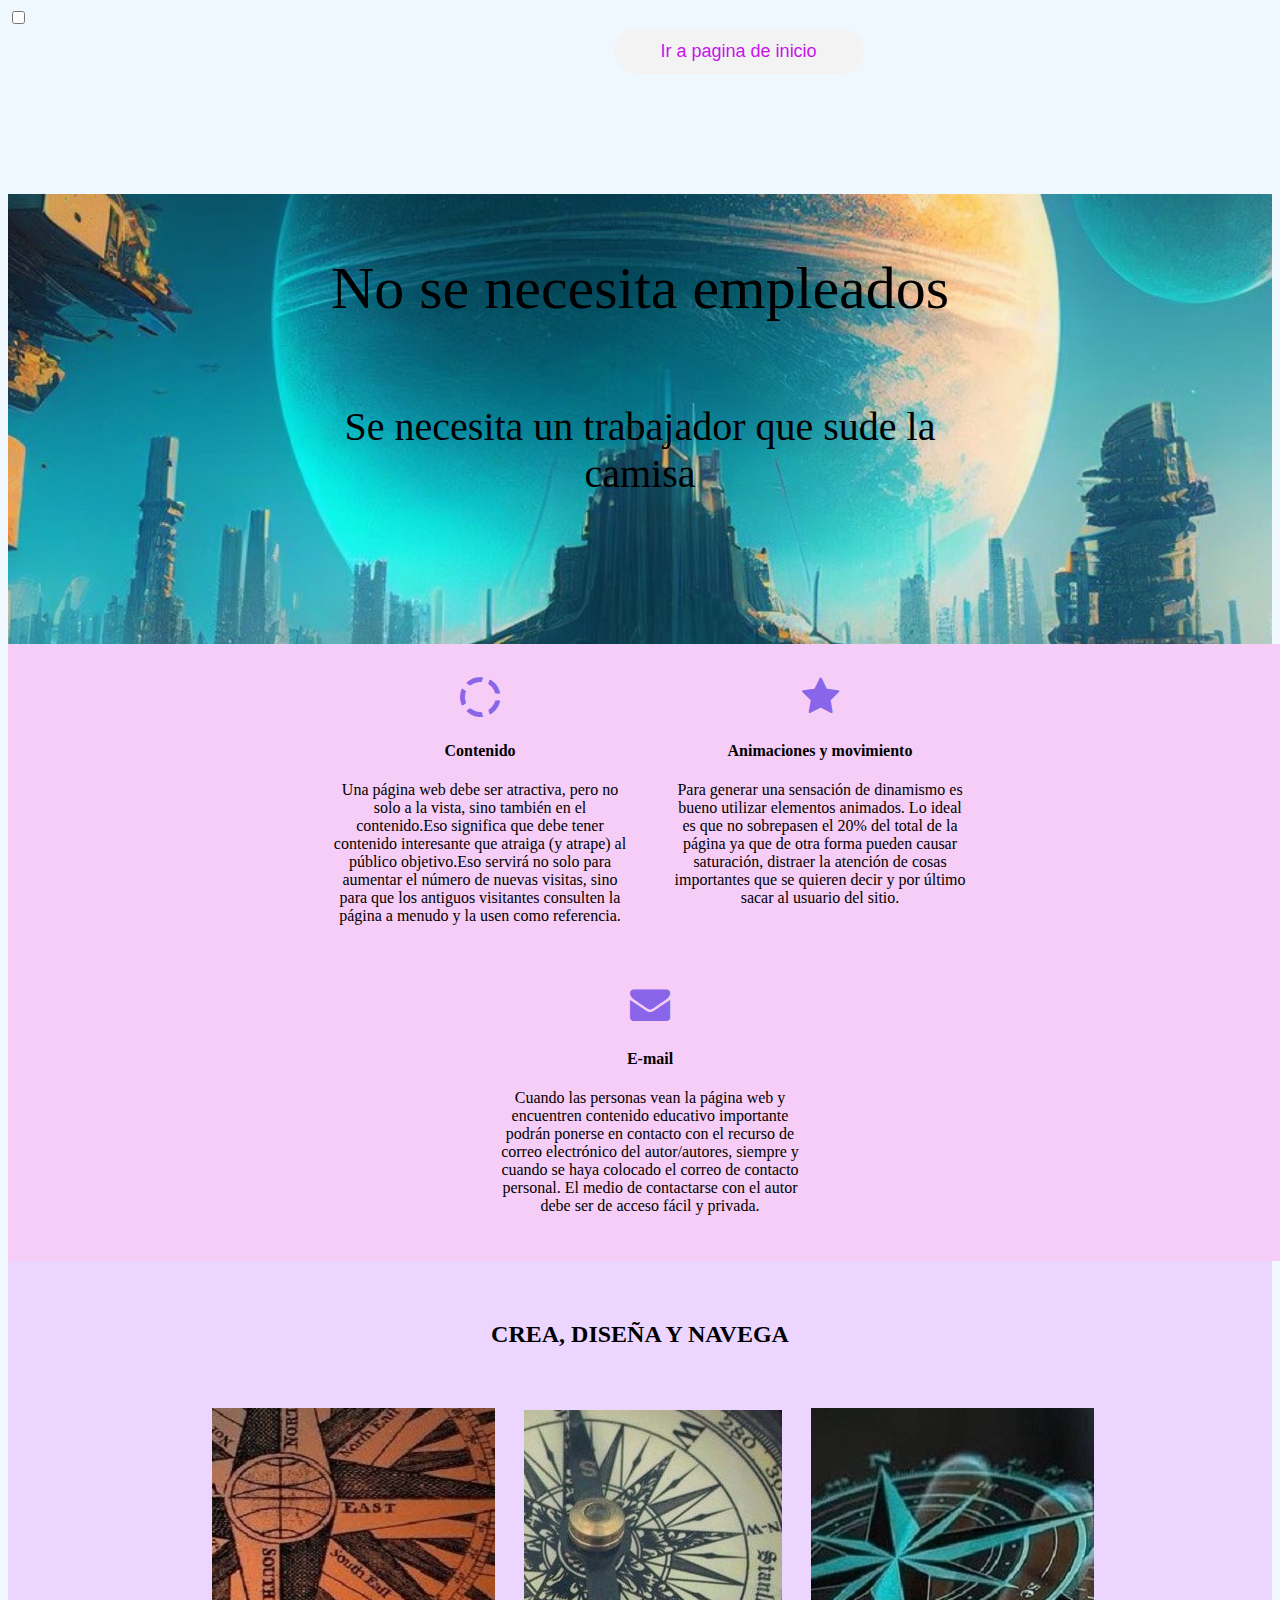
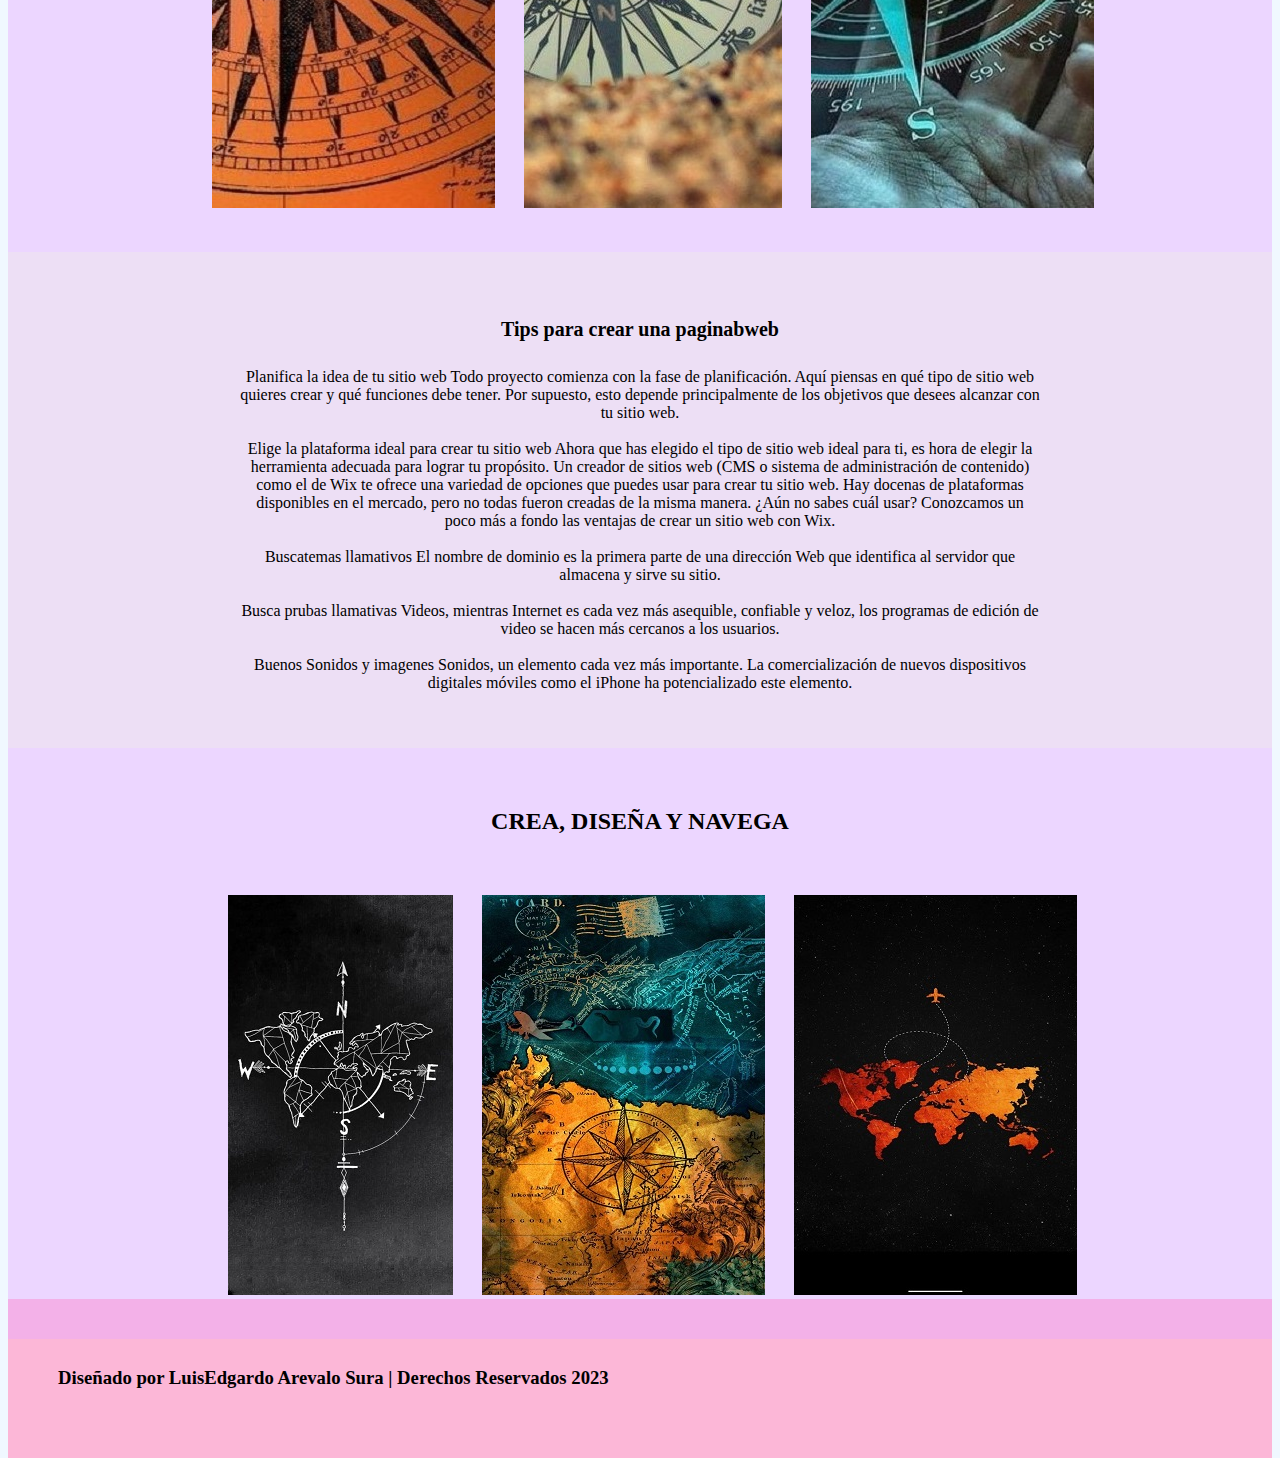
<file: index2.html>
<!DOCTYPE html>
<html lang="en">
<head>
<meta charset="UTF-8">
<title>Diseño Webs</title>
<link rel="stylesheet" href="iconos/css/fontello.css">
<link rel="stylesheet" href="estilo/css.css">
<meta name="viewport" content="width=device-width, user-scalable=no, initial-scale=1.0, maximum-scale=1.0, minimum-scale=1.0">
</head>
<body>
<header>
<input type="checkbox" id="check">
<label for="check" class="icon-menu"></label>
<nav class="menu">
    <body style="background-color: aliceblue;">
        <nav class="menu">
           <a class="item" href="index.html" >Ir a pagina de inicio</a>
           <div class="back-menu"></div>
       </nav>
</nav>
</header>
<main>
<div class="content-one">
<div class="content-portada">
<div class="content-item1">
<h4>No se necesita empleados<h4>
<h2>Se necesita un trabajador que sude la camisa</h2>
</div>
</div>
</div>
<div class="content-two">
<div class="content-details">
<div class="content-item2">
<label class="icon-spin2"></label>
<h4>Contenido</h4>
<p>Una página web debe ser atractiva, pero no 
solo a la vista, sino también en el contenido.Eso significa que 
debe tener contenido interesante que atraiga (y atrape) al público 
objetivo.Eso servirá no solo para aumentar el número de nuevas 
visitas, sino para que los antiguos visitantes consulten la página 
a menudo y la usen como referencia.</p>
</div>
<div class="content-item2">
<label class="icon-star"></label>
<h4>Animaciones y movimiento</h4>
<p>Para generar una sensación de dinamismo es 
bueno utilizar elementos animados.
Lo ideal es que no sobrepasen el 20% del total 
de la página ya que de otra forma pueden causar saturación, 
distraer la atención de cosas importantes que se quieren decir y 
por último sacar al usuario del sitio.</p>
</div>
<div class="content-item2">
<label class="icon-mail-alt"></label>
<h4>E-mail</h4>
<p>Cuando las personas vean la página web y 
encuentren contenido educativo importante podrán ponerse en 
contacto con el recurso de correo electrónico del autor/autores, 
siempre y cuando se haya colocado el correo de contacto personal. 
El medio de contactarse con el autor debe ser de acceso fácil y 
privada. </p>
</div>
</div>
</div>
<div class="content-three">
<div class="content-module">
<h2>CREA, DISEÑA Y NAVEGA</h2>
<img src="imagenes/burhjuls.jpg">
<img src="imagenes/poloi.jpg">
<img src="imagenes/bruju.jpg">
</div>
</div>
<div class="content-for">
<div class="content-item3">
<h4>Tips  para crear una paginabweb</h4>
<p>Planifica la idea de tu sitio web

 Todo proyecto comienza con la fase de planificación. Aquí piensas en qué tipo de sitio web quieres crear y qué funciones debe tener. Por supuesto, esto depende principalmente de los objetivos que desees alcanzar con tu sitio web.    
<br>
<br>
Elige la plataforma ideal para crear tu sitio web

Ahora que has elegido el tipo de sitio web ideal para ti, es hora de elegir la herramienta adecuada para lograr tu propósito. Un creador de sitios web (CMS o sistema de administración de contenido) como el de Wix te ofrece una variedad de opciones que puedes usar para crear tu sitio web. Hay docenas de plataformas disponibles en el mercado, pero no todas fueron creadas de la misma manera. ¿Aún no sabes cuál usar? Conozcamos un poco más a fondo las ventajas de crear un sitio web con Wix.
<br>
<br>
Buscatemas llamativos

El nombre de dominio es la primera parte de una 
dirección Web que identifica al servidor que almacena y sirve su 
sitio.
<br>
<br>
Busca prubas llamativas

Videos, mientras Internet es cada vez más 
asequible, confiable y veloz, los programas de edición de video se 
hacen más cercanos a los usuarios.
<br>
<br>
Buenos Sonidos  y imagenes

Sonidos, un elemento cada vez más importante. La 
comercialización de nuevos dispositivos digitales móviles como el 
iPhone ha potencializado este elemento.
</p>
</div>
</div>
<div class="content-three">
<div class="content-module">
<h2>CREA, DISEÑA Y NAVEGA</h2>
<img src="imagenes/gg.jpg">
<img src="imagenes/ttt.jpg">
<img src="imagenes/oop.jpg">
</div>
</div>
</main>
<footer>
<h3>Diseñado por LuisEdgardo Arevalo Sura | Derechos Reservados 2023</h3>
</footer>
</body>
</html>
</file>
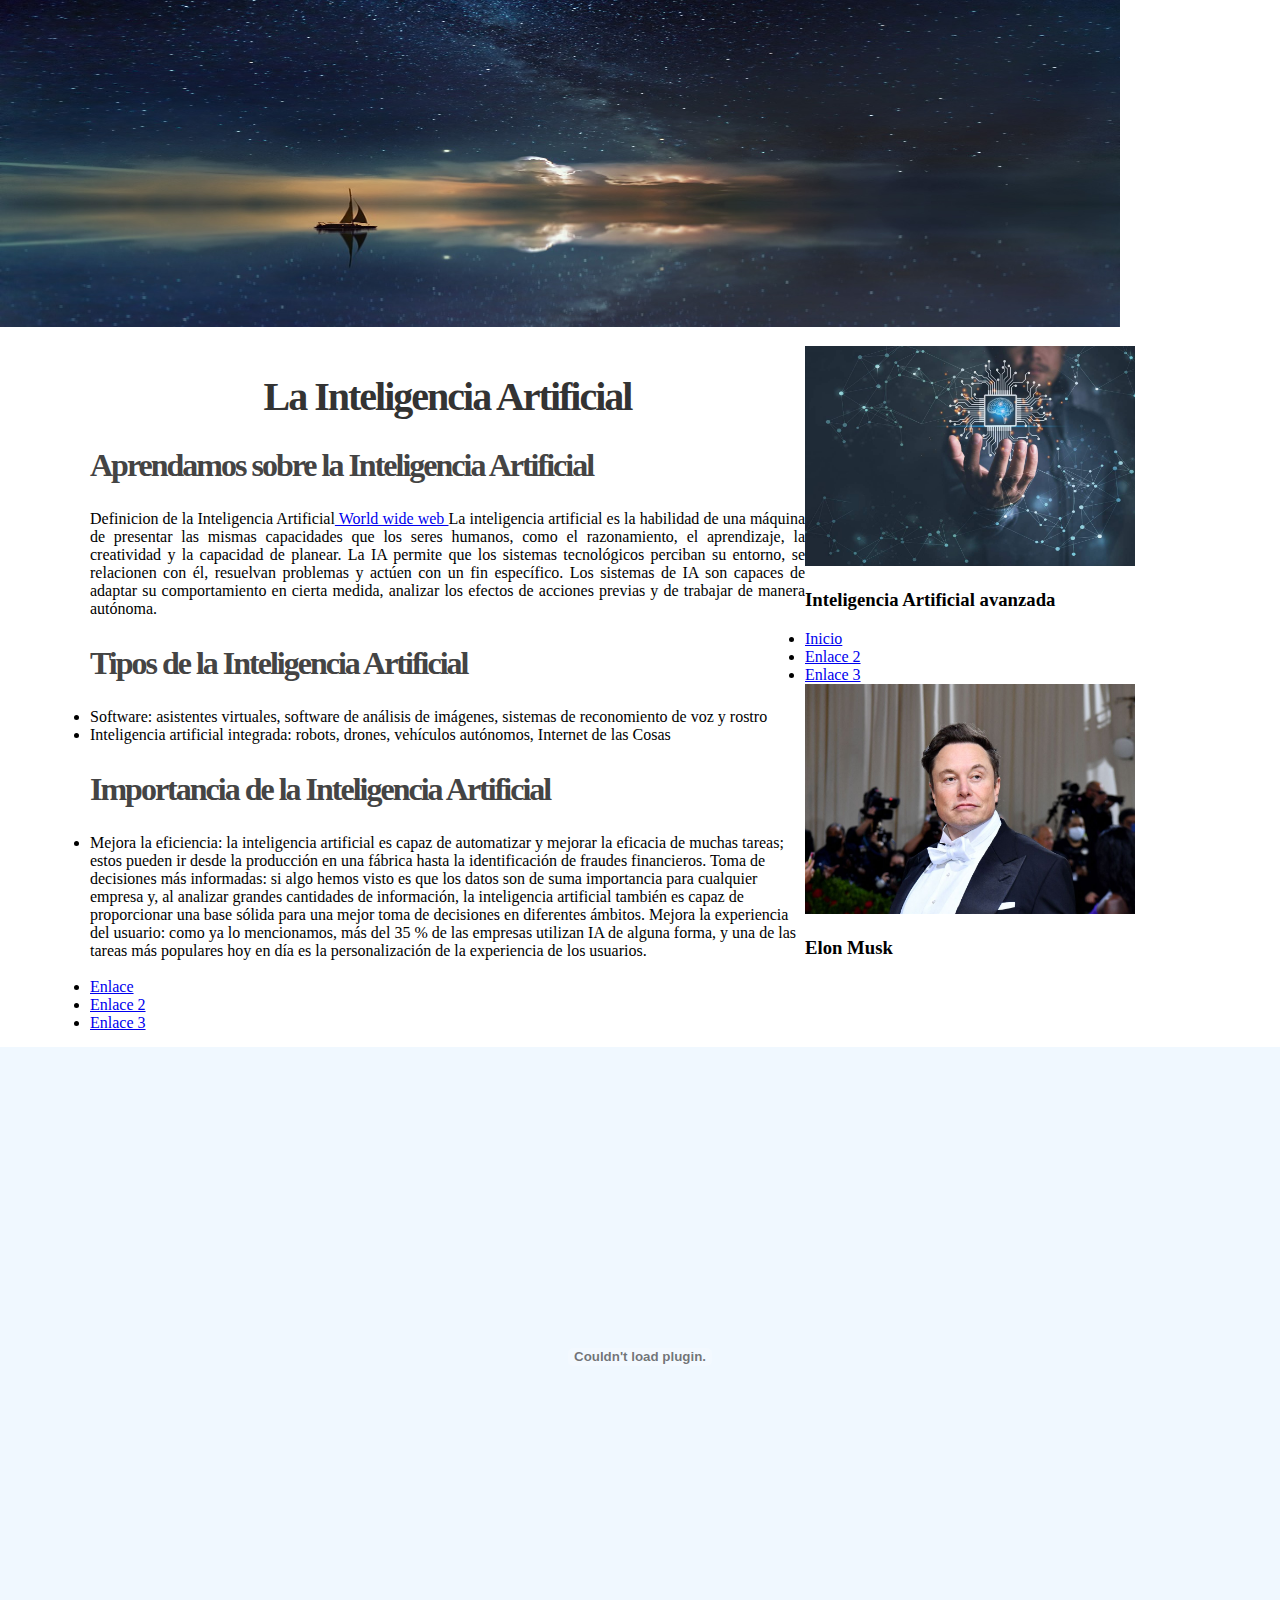
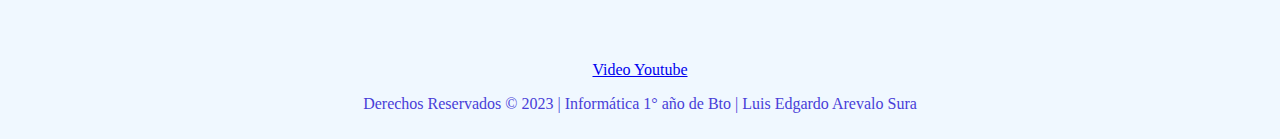
<file: index4.html>
<!DOCTYPE html>
<html lang="en">
<head>
    <meta charset="UTF-8">
    <meta http-equiv="X-UA-Compatible" content="IE=edge">
    <meta name="viewport" content="width=device-width, initial-scale=1.0">
    <title>Página web con HTML y CSS</title>
    <link rel="stylesheet" type="text/css" href="estilo/estilo.css">
</head>
<body>
    <header class="cabecera">
        <img src="imagenes/fondo.jpg">
    </header>
    <div class="cuerpo">
        <div class="contenido">
            <h1>La Inteligencia Artificial</h1>
            <h2> Aprendamos sobre la Inteligencia Artificial </h2>
            <p class="text-justify">Definicion de la Inteligencia Artificial<a target="_blank"
            href="https://es.wikipedia.org/wiki/Inteligencia_artificial"> World wide web </a>La inteligencia artificial es la habilidad de una máquina de presentar las mismas capacidades que los seres humanos, como el razonamiento, el aprendizaje, la creatividad y la capacidad de planear. La IA permite que los sistemas tecnológicos perciban su entorno, se relacionen con él, resuelvan problemas y actúen con un fin específico.
            Los sistemas de IA son capaces de adaptar su comportamiento en cierta medida, analizar los efectos de acciones previas y de trabajar de manera autónoma.</p>
            <h2>Tipos de la Inteligencia Artificial</h2>
            <p class="text-justify"><li>Software: asistentes virtuales, software de análisis de imágenes, sistemas de reconomiento de voz y rostro</li>
                <li>Inteligencia artificial integrada: robots, drones, vehículos autónomos, Internet de las Cosas</li>
            <h2>Importancia de la Inteligencia Artificial</h2>
            <p class="text-justify">
                <li>Mejora la eficiencia: la inteligencia artificial es capaz de automatizar y mejorar la eficacia de muchas tareas; estos pueden ir desde la producción en una fábrica hasta la identificación de fraudes financieros.
                    Toma de decisiones más informadas: si algo hemos visto es que los datos son de suma importancia para cualquier empresa y, al analizar grandes cantidades de información, la inteligencia artificial también es capaz de proporcionar una base sólida para una mejor toma de decisiones en diferentes ámbitos.
                    Mejora la experiencia del usuario: como ya lo mencionamos, más del 35 % de las empresas utilizan IA de alguna forma, y una de las tareas más populares hoy en día es la personalización de la experiencia de los usuarios.</li>
                </div>
                <div class="barra lateral">
                    <a target="_blank" href="https://www.europarl.europa.eu/news/es/headlines/society/20200827STO85804/que-es-la-inteligencia-artificial-y-como-se-usa">
                        <img width="30%" src="imagenes/INTE.jpg"></a>
                    </div>
                        <h3>Inteligencia Artificial avanzada</h3>
                        <li><a href="index.html">Inicio</a></li>
                        <li><a href="https://www.europarl.europa.eu/resources/library/images/20201019PHT89615/20201019PHT89615_original.jpg">Enlace 2</a></li>
                        <li><a href="https://www.ibm.com/mx-es/topics/artificial-intelligence">Enlace 3</a></li>

                        <div class="barra lateral">
                            <a target="_blank" href="https://es.wikipedia.org/wiki/Elon_Musk">
                                <img width="30%" src="imagenes/elon.jpg"></a>
                            </div>
                                <h3>Elon Musk</h3>
                                <li><a href="index.html">Enlace</a></li>
                                <li><a href="https://www.forbes.com/profile/elon-musk/?sh=66300f627999">Enlace 2</a></li>
                                <li><a href="https://www.elconfidencial.com/tecnologia/2023-04-20/starship-elon-musk-cohete-marte-explota_3614858/">Enlace 3</a></li>
                </ul>
            </div>
        </div>
    </div>
    <div class="pie">
        <embed src="pdf/Pdf.pdf" type="application/pdf" width="100%"
height="600px" />
<li><a href="https://youtu.be/vhD_3T3nNMg">Video Youtube</a></li>
        <p>Derechos Reservados © 2023 | Informática 1° año de Bto | Luis Edgardo Arevalo Sura</p>
    </div>      
</body>
</html>
</file>
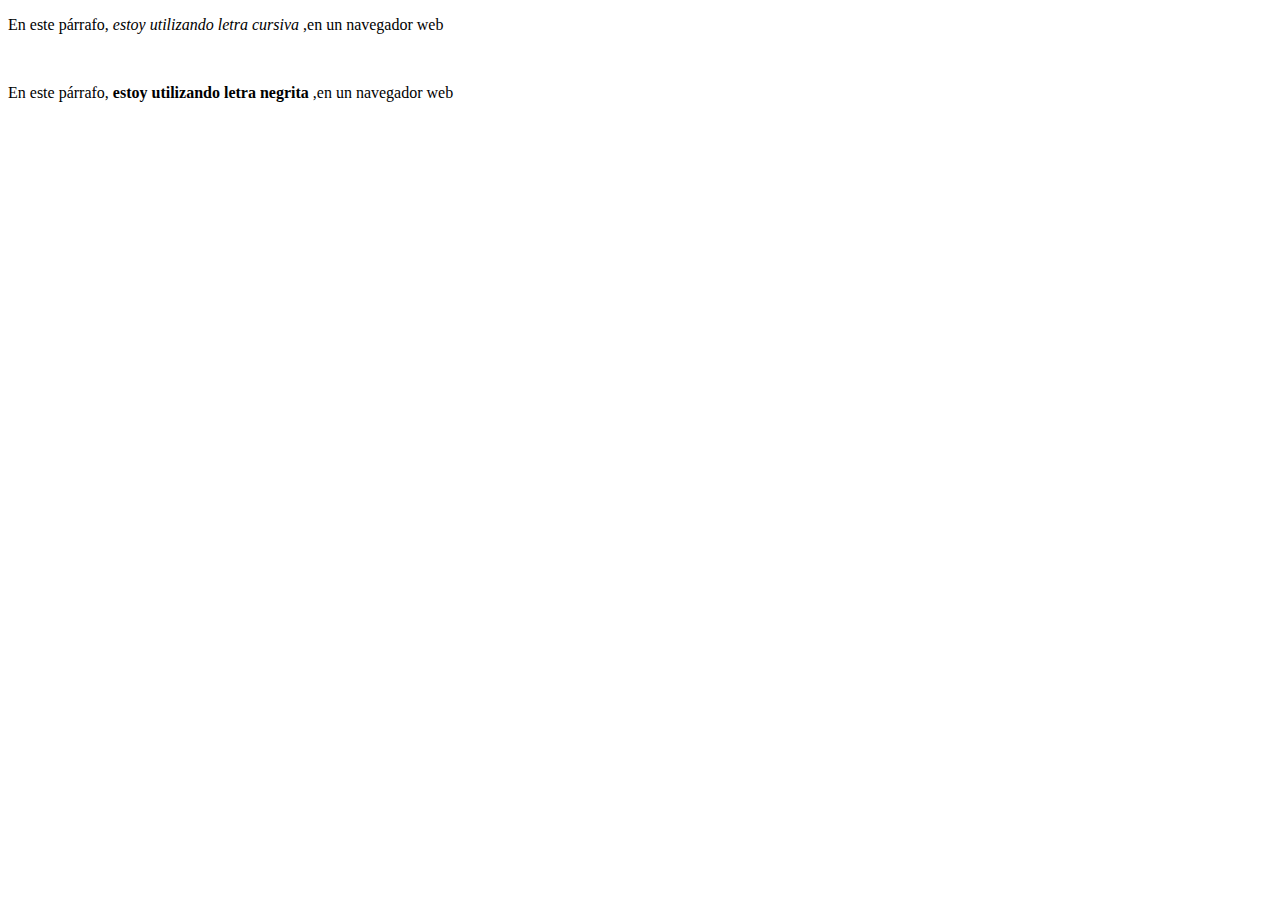
<file: negrita.html>
<!DOCTYPE html>
<html lang="es">
<html>
<head>
    <meta charset="UTF-8">
    <title>Ejemplo de letra cursiva y negrita</title>
</head>
<body>
 <p>En este párrafo, <i> estoy utilizando letra cursiva </i> ,en un navegador web</p>   
<br> 
<p>En este párrafo, <b> estoy utilizando letra negrita </b> ,en un navegador web</p>
</body>
</html>
</file>
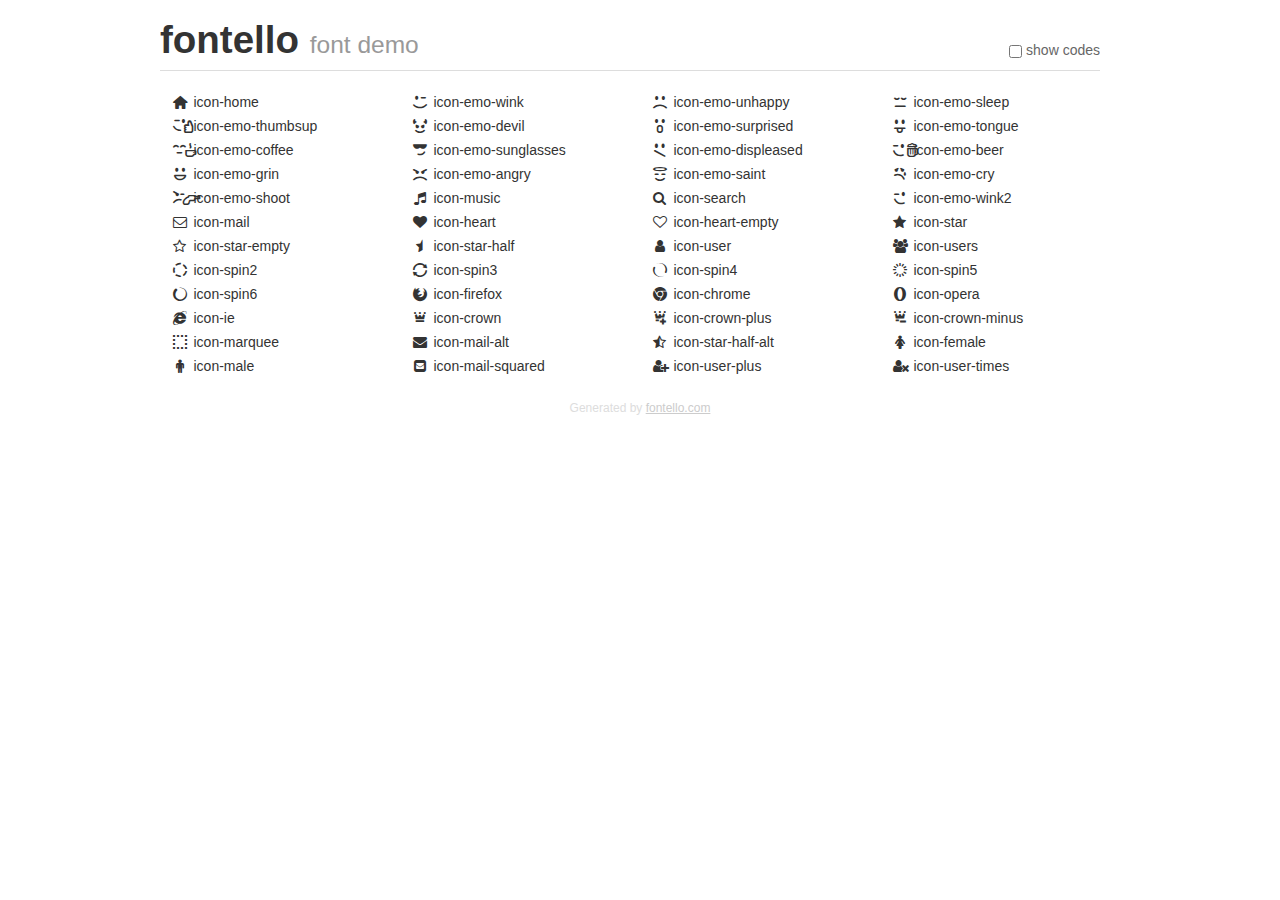
<file: iconos/demo.html>
<!DOCTYPE html>
<html>
  <head><!--[if lt IE 9]><script language="javascript" type="text/javascript" src="//html5shim.googlecode.com/svn/trunk/html5.js"></script><![endif]-->
    <meta charset="UTF-8"><style>/*
 * Bootstrap v2.2.1
 *
 * Copyright 2012 Twitter, Inc
 * Licensed under the Apache License v2.0
 * http://www.apache.org/licenses/LICENSE-2.0
 *
 * Designed and built with all the love in the world @twitter by @mdo and @fat.
 */
.clearfix {
  *zoom: 1;
}
.clearfix:before,
.clearfix:after {
  display: table;
  content: "";
  line-height: 0;
}
.clearfix:after {
  clear: both;
}
html {
  font-size: 100%;
  -webkit-text-size-adjust: 100%;
  -ms-text-size-adjust: 100%;
}
a:focus {
  outline: thin dotted #333;
  outline: 5px auto -webkit-focus-ring-color;
  outline-offset: -2px;
}
a:hover,
a:active {
  outline: 0;
}
button,
input,
select,
textarea {
  margin: 0;
  font-size: 100%;
  vertical-align: middle;
}
button,
input {
  *overflow: visible;
  line-height: normal;
}
button::-moz-focus-inner,
input::-moz-focus-inner {
  padding: 0;
  border: 0;
}
body {
  margin: 0;
  font-family: "Helvetica Neue", Helvetica, Arial, sans-serif;
  font-size: 14px;
  line-height: 20px;
  color: #333;
  background-color: #fff;
}
a {
  color: #08c;
  text-decoration: none;
}
a:hover {
  color: #005580;
  text-decoration: underline;
}
.row {
  margin-left: -20px;
  *zoom: 1;
}
.row:before,
.row:after {
  display: table;
  content: "";
  line-height: 0;
}
.row:after {
  clear: both;
}
[class*="span"] {
  float: left;
  min-height: 1px;
  margin-left: 20px;
}
.container,
.navbar-static-top .container,
.navbar-fixed-top .container,
.navbar-fixed-bottom .container {
  width: 940px;
}
.span12 {
  width: 940px;
}
.span11 {
  width: 860px;
}
.span10 {
  width: 780px;
}
.span9 {
  width: 700px;
}
.span8 {
  width: 620px;
}
.span7 {
  width: 540px;
}
.span6 {
  width: 460px;
}
.span5 {
  width: 380px;
}
.span4 {
  width: 300px;
}
.span3 {
  width: 220px;
}
.span2 {
  width: 140px;
}
.span1 {
  width: 60px;
}
[class*="span"].pull-right,
.row-fluid [class*="span"].pull-right {
  float: right;
}
.container {
  margin-right: auto;
  margin-left: auto;
  *zoom: 1;
}
.container:before,
.container:after {
  display: table;
  content: "";
  line-height: 0;
}
.container:after {
  clear: both;
}
p {
  margin: 0 0 10px;
}
.lead {
  margin-bottom: 20px;
  font-size: 21px;
  font-weight: 200;
  line-height: 30px;
}
small {
  font-size: 85%;
}
h1 {
  margin: 10px 0;
  font-family: inherit;
  font-weight: bold;
  line-height: 20px;
  color: inherit;
  text-rendering: optimizelegibility;
}
h1 small {
  font-weight: normal;
  line-height: 1;
  color: #999;
}
h1 {
  line-height: 40px;
}
h1 {
  font-size: 38.5px;
}
h1 small {
  font-size: 24.5px;
}
body {
  margin-top: 90px;
}
.header {
  position: fixed;
  top: 0;
  left: 50%;
  margin-left: -480px;
  background-color: #fff;
  border-bottom: 1px solid #ddd;
  padding-top: 10px;
  z-index: 10;
}
.footer {
  color: #ddd;
  font-size: 12px;
  text-align: center;
  margin-top: 20px;
}
.footer a {
  color: #ccc;
  text-decoration: underline;
}
.the-icons {
  font-size: 14px;
  line-height: 24px;
}
.switch {
  position: absolute;
  right: 0;
  bottom: 10px;
  color: #666;
}
.switch input {
  margin-right: 0.3em;
}
.codesOn .i-name {
  display: none;
}
.codesOn .i-code {
  display: inline;
}
.i-code {
  display: none;
}
@font-face {
      font-family: 'fontello';
      src: url('./font/fontello.eot?68530923');
      src: url('./font/fontello.eot?68530923#iefix') format('embedded-opentype'),
           url('./font/fontello.woff?68530923') format('woff'),
           url('./font/fontello.ttf?68530923') format('truetype'),
           url('./font/fontello.svg?68530923#fontello') format('svg');
      font-weight: normal;
      font-style: normal;
    }
     
     
    .demo-icon
    {
      font-family: "fontello";
      font-style: normal;
      font-weight: normal;
      speak: none;
     
      display: inline-block;
      text-decoration: inherit;
      width: 1em;
      margin-right: .2em;
      text-align: center;
      /* opacity: .8; */
     
      /* For safety - reset parent styles, that can break glyph codes*/
      font-variant: normal;
      text-transform: none;
     
      /* fix buttons height, for twitter bootstrap */
      line-height: 1em;
     
      /* Animation center compensation - margins should be symmetric */
      /* remove if not needed */
      margin-left: .2em;
     
      /* You can be more comfortable with increased icons size */
      /* font-size: 120%; */
     
      /* Font smoothing. That was taken from TWBS */
      -webkit-font-smoothing: antialiased;
      -moz-osx-font-smoothing: grayscale;
     
      /* Uncomment for 3D effect */
      /* text-shadow: 1px 1px 1px rgba(127, 127, 127, 0.3); */
    }
     </style>
    <link rel="stylesheet" href="css/animation.css"><!--[if IE 7]><link rel="stylesheet" href="css/" + font.fontname + "-ie7.css"><![endif]-->
    <script>
      function toggleCodes(on) {
        var obj = document.getElementById('icons');
      
        if (on) {
          obj.className += ' codesOn';
        } else {
          obj.className = obj.className.replace(' codesOn', '');
        }
      }
      
    </script>
  </head>
  <body>
    <div class="container header">
      <h1>fontello <small>font demo</small></h1>
      <label class="switch">
        <input type="checkbox" onclick="toggleCodes(this.checked)">show codes
      </label>
    </div>
    <div class="container" id="icons">
      <div class="row">
        <div class="the-icons span3" title="Code: 0xe800"><i class="demo-icon icon-home">&#xe800;</i> <span class="i-name">icon-home</span><span class="i-code">0xe800</span></div>
        <div class="the-icons span3" title="Code: 0xe801"><i class="demo-icon icon-emo-wink">&#xe801;</i> <span class="i-name">icon-emo-wink</span><span class="i-code">0xe801</span></div>
        <div class="the-icons span3" title="Code: 0xe802"><i class="demo-icon icon-emo-unhappy">&#xe802;</i> <span class="i-name">icon-emo-unhappy</span><span class="i-code">0xe802</span></div>
        <div class="the-icons span3" title="Code: 0xe803"><i class="demo-icon icon-emo-sleep">&#xe803;</i> <span class="i-name">icon-emo-sleep</span><span class="i-code">0xe803</span></div>
      </div>
      <div class="row">
        <div class="the-icons span3" title="Code: 0xe804"><i class="demo-icon icon-emo-thumbsup">&#xe804;</i> <span class="i-name">icon-emo-thumbsup</span><span class="i-code">0xe804</span></div>
        <div class="the-icons span3" title="Code: 0xe805"><i class="demo-icon icon-emo-devil">&#xe805;</i> <span class="i-name">icon-emo-devil</span><span class="i-code">0xe805</span></div>
        <div class="the-icons span3" title="Code: 0xe806"><i class="demo-icon icon-emo-surprised">&#xe806;</i> <span class="i-name">icon-emo-surprised</span><span class="i-code">0xe806</span></div>
        <div class="the-icons span3" title="Code: 0xe807"><i class="demo-icon icon-emo-tongue">&#xe807;</i> <span class="i-name">icon-emo-tongue</span><span class="i-code">0xe807</span></div>
      </div>
      <div class="row">
        <div class="the-icons span3" title="Code: 0xe808"><i class="demo-icon icon-emo-coffee">&#xe808;</i> <span class="i-name">icon-emo-coffee</span><span class="i-code">0xe808</span></div>
        <div class="the-icons span3" title="Code: 0xe809"><i class="demo-icon icon-emo-sunglasses">&#xe809;</i> <span class="i-name">icon-emo-sunglasses</span><span class="i-code">0xe809</span></div>
        <div class="the-icons span3" title="Code: 0xe80a"><i class="demo-icon icon-emo-displeased">&#xe80a;</i> <span class="i-name">icon-emo-displeased</span><span class="i-code">0xe80a</span></div>
        <div class="the-icons span3" title="Code: 0xe80b"><i class="demo-icon icon-emo-beer">&#xe80b;</i> <span class="i-name">icon-emo-beer</span><span class="i-code">0xe80b</span></div>
      </div>
      <div class="row">
        <div class="the-icons span3" title="Code: 0xe80c"><i class="demo-icon icon-emo-grin">&#xe80c;</i> <span class="i-name">icon-emo-grin</span><span class="i-code">0xe80c</span></div>
        <div class="the-icons span3" title="Code: 0xe80d"><i class="demo-icon icon-emo-angry">&#xe80d;</i> <span class="i-name">icon-emo-angry</span><span class="i-code">0xe80d</span></div>
        <div class="the-icons span3" title="Code: 0xe80e"><i class="demo-icon icon-emo-saint">&#xe80e;</i> <span class="i-name">icon-emo-saint</span><span class="i-code">0xe80e</span></div>
        <div class="the-icons span3" title="Code: 0xe80f"><i class="demo-icon icon-emo-cry">&#xe80f;</i> <span class="i-name">icon-emo-cry</span><span class="i-code">0xe80f</span></div>
      </div>
      <div class="row">
        <div class="the-icons span3" title="Code: 0xe810"><i class="demo-icon icon-emo-shoot">&#xe810;</i> <span class="i-name">icon-emo-shoot</span><span class="i-code">0xe810</span></div>
        <div class="the-icons span3" title="Code: 0xe811"><i class="demo-icon icon-music">&#xe811;</i> <span class="i-name">icon-music</span><span class="i-code">0xe811</span></div>
        <div class="the-icons span3" title="Code: 0xe812"><i class="demo-icon icon-search">&#xe812;</i> <span class="i-name">icon-search</span><span class="i-code">0xe812</span></div>
        <div class="the-icons span3" title="Code: 0xe813"><i class="demo-icon icon-emo-wink2">&#xe813;</i> <span class="i-name">icon-emo-wink2</span><span class="i-code">0xe813</span></div>
      </div>
      <div class="row">
        <div class="the-icons span3" title="Code: 0xe814"><i class="demo-icon icon-mail">&#xe814;</i> <span class="i-name">icon-mail</span><span class="i-code">0xe814</span></div>
        <div class="the-icons span3" title="Code: 0xe815"><i class="demo-icon icon-heart">&#xe815;</i> <span class="i-name">icon-heart</span><span class="i-code">0xe815</span></div>
        <div class="the-icons span3" title="Code: 0xe816"><i class="demo-icon icon-heart-empty">&#xe816;</i> <span class="i-name">icon-heart-empty</span><span class="i-code">0xe816</span></div>
        <div class="the-icons span3" title="Code: 0xe817"><i class="demo-icon icon-star">&#xe817;</i> <span class="i-name">icon-star</span><span class="i-code">0xe817</span></div>
      </div>
      <div class="row">
        <div class="the-icons span3" title="Code: 0xe818"><i class="demo-icon icon-star-empty">&#xe818;</i> <span class="i-name">icon-star-empty</span><span class="i-code">0xe818</span></div>
        <div class="the-icons span3" title="Code: 0xe819"><i class="demo-icon icon-star-half">&#xe819;</i> <span class="i-name">icon-star-half</span><span class="i-code">0xe819</span></div>
        <div class="the-icons span3" title="Code: 0xe81a"><i class="demo-icon icon-user">&#xe81a;</i> <span class="i-name">icon-user</span><span class="i-code">0xe81a</span></div>
        <div class="the-icons span3" title="Code: 0xe81b"><i class="demo-icon icon-users">&#xe81b;</i> <span class="i-name">icon-users</span><span class="i-code">0xe81b</span></div>
      </div>
      <div class="row">
        <div class="the-icons span3" title="Code: 0xe831"><i class="demo-icon icon-spin2 animate-spin">&#xe831;</i> <span class="i-name">icon-spin2</span><span class="i-code">0xe831</span></div>
        <div class="the-icons span3" title="Code: 0xe832"><i class="demo-icon icon-spin3 animate-spin">&#xe832;</i> <span class="i-name">icon-spin3</span><span class="i-code">0xe832</span></div>
        <div class="the-icons span3" title="Code: 0xe834"><i class="demo-icon icon-spin4 animate-spin">&#xe834;</i> <span class="i-name">icon-spin4</span><span class="i-code">0xe834</span></div>
        <div class="the-icons span3" title="Code: 0xe838"><i class="demo-icon icon-spin5 animate-spin">&#xe838;</i> <span class="i-name">icon-spin5</span><span class="i-code">0xe838</span></div>
      </div>
      <div class="row">
        <div class="the-icons span3" title="Code: 0xe839"><i class="demo-icon icon-spin6 animate-spin">&#xe839;</i> <span class="i-name">icon-spin6</span><span class="i-code">0xe839</span></div>
        <div class="the-icons span3" title="Code: 0xe840"><i class="demo-icon icon-firefox">&#xe840;</i> <span class="i-name">icon-firefox</span><span class="i-code">0xe840</span></div>
        <div class="the-icons span3" title="Code: 0xe841"><i class="demo-icon icon-chrome">&#xe841;</i> <span class="i-name">icon-chrome</span><span class="i-code">0xe841</span></div>
        <div class="the-icons span3" title="Code: 0xe842"><i class="demo-icon icon-opera">&#xe842;</i> <span class="i-name">icon-opera</span><span class="i-code">0xe842</span></div>
      </div>
      <div class="row">
        <div class="the-icons span3" title="Code: 0xe843"><i class="demo-icon icon-ie">&#xe843;</i> <span class="i-name">icon-ie</span><span class="i-code">0xe843</span></div>
        <div class="the-icons span3" title="Code: 0xe844"><i class="demo-icon icon-crown">&#xe844;</i> <span class="i-name">icon-crown</span><span class="i-code">0xe844</span></div>
        <div class="the-icons span3" title="Code: 0xe845"><i class="demo-icon icon-crown-plus">&#xe845;</i> <span class="i-name">icon-crown-plus</span><span class="i-code">0xe845</span></div>
        <div class="the-icons span3" title="Code: 0xe846"><i class="demo-icon icon-crown-minus">&#xe846;</i> <span class="i-name">icon-crown-minus</span><span class="i-code">0xe846</span></div>
      </div>
      <div class="row">
        <div class="the-icons span3" title="Code: 0xe847"><i class="demo-icon icon-marquee">&#xe847;</i> <span class="i-name">icon-marquee</span><span class="i-code">0xe847</span></div>
        <div class="the-icons span3" title="Code: 0xf0e0"><i class="demo-icon icon-mail-alt">&#xf0e0;</i> <span class="i-name">icon-mail-alt</span><span class="i-code">0xf0e0</span></div>
        <div class="the-icons span3" title="Code: 0xf123"><i class="demo-icon icon-star-half-alt">&#xf123;</i> <span class="i-name">icon-star-half-alt</span><span class="i-code">0xf123</span></div>
        <div class="the-icons span3" title="Code: 0xf182"><i class="demo-icon icon-female">&#xf182;</i> <span class="i-name">icon-female</span><span class="i-code">0xf182</span></div>
      </div>
      <div class="row">
        <div class="the-icons span3" title="Code: 0xf183"><i class="demo-icon icon-male">&#xf183;</i> <span class="i-name">icon-male</span><span class="i-code">0xf183</span></div>
        <div class="the-icons span3" title="Code: 0xf199"><i class="demo-icon icon-mail-squared">&#xf199;</i> <span class="i-name">icon-mail-squared</span><span class="i-code">0xf199</span></div>
        <div class="the-icons span3" title="Code: 0xf234"><i class="demo-icon icon-user-plus">&#xf234;</i> <span class="i-name">icon-user-plus</span><span class="i-code">0xf234</span></div>
        <div class="the-icons span3" title="Code: 0xf235"><i class="demo-icon icon-user-times">&#xf235;</i> <span class="i-name">icon-user-times</span><span class="i-code">0xf235</span></div>
      </div>
    </div>
    <div class="container footer">Generated by <a href="http://fontello.com">fontello.com</a></div>
  </body>
</html>
</file>
<file: iconos/css/fontello.css>
@font-face {
  font-family: 'fontello';
  src: url('../font/fontello.eot?45462464');
  src: url('../font/fontello.eot?45462464#iefix') format('embedded-opentype'),
       url('../font/fontello.woff2?45462464') format('woff2'),
       url('../font/fontello.woff?45462464') format('woff'),
       url('../font/fontello.ttf?45462464') format('truetype'),
       url('../font/fontello.svg?45462464#fontello') format('svg');
  font-weight: normal;
  font-style: normal;
}
/* Chrome hack: SVG is rendered more smooth in Windozze. 100% magic, uncomment if you need it. */
/* Note, that will break hinting! In other OS-es font will be not as sharp as it could be */
/*
@media screen and (-webkit-min-device-pixel-ratio:0) {
  @font-face {
    font-family: 'fontello';
    src: url('../font/fontello.svg?45462464#fontello') format('svg');
  }
}
*/
 
 [class^="icon-"]:before, [class*=" icon-"]:before {
  font-family: "fontello";
  font-style: normal;
  font-weight: normal;
  speak: none;
 
  display: inline-block;
  text-decoration: inherit;
  width: 1em;
  margin-right: .2em;
  text-align: center;
  /* opacity: .8; */
 
  /* For safety - reset parent styles, that can break glyph codes*/
  font-variant: normal;
  text-transform: none;
 
  /* fix buttons height, for twitter bootstrap */
  line-height: 1em;
 
  /* Animation center compensation - margins should be symmetric */
  /* remove if not needed */
  margin-left: .2em;
 
  /* you can be more comfortable with increased icons size */
  /* font-size: 120%; */
 
  /* Font smoothing. That was taken from TWBS */
  -webkit-font-smoothing: antialiased;
  -moz-osx-font-smoothing: grayscale;
 
  /* Uncomment for 3D effect */
  /* text-shadow: 1px 1px 1px rgba(127, 127, 127, 0.3); */
}
 
.icon-home:before { content: '\e800'; } /* '' */
.icon-emo-wink:before { content: '\e801'; } /* '' */
.icon-emo-unhappy:before { content: '\e802'; } /* '' */
.icon-emo-sleep:before { content: '\e803'; } /* '' */
.icon-emo-thumbsup:before { content: '\e804'; } /* '' */
.icon-emo-devil:before { content: '\e805'; } /* '' */
.icon-emo-surprised:before { content: '\e806'; } /* '' */
.icon-emo-tongue:before { content: '\e807'; } /* '' */
.icon-emo-coffee:before { content: '\e808'; } /* '' */
.icon-emo-sunglasses:before { content: '\e809'; } /* '' */
.icon-emo-displeased:before { content: '\e80a'; } /* '' */
.icon-emo-beer:before { content: '\e80b'; } /* '' */
.icon-emo-grin:before { content: '\e80c'; } /* '' */
.icon-emo-angry:before { content: '\e80d'; } /* '' */
.icon-emo-saint:before { content: '\e80e'; } /* '' */
.icon-emo-cry:before { content: '\e80f'; } /* '' */
.icon-emo-shoot:before { content: '\e810'; } /* '' */
.icon-music:before { content: '\e811'; } /* '' */
.icon-search:before { content: '\e812'; } /* '' */
.icon-emo-wink2:before { content: '\e813'; } /* '' */
.icon-mail:before { content: '\e814'; } /* '' */
.icon-heart:before { content: '\e815'; } /* '' */
.icon-heart-empty:before { content: '\e816'; } /* '' */
.icon-star:before { content: '\e817'; } /* '' */
.icon-star-empty:before { content: '\e818'; } /* '' */
.icon-star-half:before { content: '\e819'; } /* '' */
.icon-user:before { content: '\e81a'; } /* '' */
.icon-users:before { content: '\e81b'; } /* '' */
.icon-spin2:before { content: '\e831'; } /* '' */
.icon-spin3:before { content: '\e832'; } /* '' */
.icon-spin4:before { content: '\e834'; } /* '' */
.icon-spin5:before { content: '\e838'; } /* '' */
.icon-spin6:before { content: '\e839'; } /* '' */
.icon-firefox:before { content: '\e840'; } /* '' */
.icon-chrome:before { content: '\e841'; } /* '' */
.icon-opera:before { content: '\e842'; } /* '' */
.icon-ie:before { content: '\e843'; } /* '' */
.icon-crown:before { content: '\e844'; } /* '' */
.icon-crown-plus:before { content: '\e845'; } /* '' */
.icon-crown-minus:before { content: '\e846'; } /* '' */
.icon-marquee:before { content: '\e847'; } /* '' */
.icon-mail-alt:before { content: '\f0e0'; } /* '' */
.icon-star-half-alt:before { content: '\f123'; } /* '' */
.icon-female:before { content: '\f182'; } /* '' */
.icon-male:before { content: '\f183'; } /* '' */
.icon-mail-squared:before { content: '\f199'; } /* '' */
.icon-user-plus:before { content: '\f234'; } /* '' */
.icon-user-times:before { content: '\f235'; } /* '' */
</file>
<file: estilo/css.css>
@import url('https://fonts.googleapis.com/css2?family=Fira+Sans&display=swap');
main{
    position: relative;
    top: 40px;
    }

    .content-one{ 
        width: 100%;
    }
    
    .content-portada{
    width: 100%;
    height: 450px;
    background-image: url(../imagenes/fondio.jpeg);
    background-position: center center;
    background-size: 100%;
    background-repeat: no-repeat;
}
@media screen and (max-width:1500px){
     .content-portada{ 
        background-size: 2000px;
}
}

.content-item1{
     width: 700px; 
     margin: auto; 
     text-align: center; 
     position: relative; 
     top: 60px;
}

.content-item1 h4{
    color: rgb(0, 0, 0);
    font-size: 60px;
    font-weight: 100;
    }
    .content-item1 h3{
    color: rgb(3, 0, 0);
    font-size: 60px;
    }

 .content-item1 h2{
    color: rgb(0, 0, 0);
    font-size: 40px;
    font-weight: 100;
    }

    @media screen and (max-width: 800px){
         .content-item1{ 
            width: 100%;
         }
        }

        /*CONTENT TWO*/

        .content-two{
        width: 100%; 
        padding: 10px;
        background: rgba(250, 173, 240, 0.568);
     }

        .content-details{
        width: 80%;
        margin: auto; 
        flex-wrap: wrap;
        display: flex;
        justify-content: center;

        }

        .content-item2{
            width: 300px;
            text-align: center;
            margin: 20px;

 }

 .icon-spin2, .icon-star, .icon-mail-alt{
     color: #8865e9;
    font-size: 40px;
 }


 /*CONTENT-THREE*/

.content-three{ 
    width: auto; 
    background: rgba(231, 169, 255, 0.43);
    padding: 40px;

    }

    .content-module{ 
    width: 80%;
    text-align: center;
    margin: auto;
 }
    
    @media screen and (max-width: 600px) { 
    .content-module{
        width: 100%;
    }
}
    h3{
    color: rgb(0, 0, 0);

    }

.content-module img{
margin-top: 40px; 
margin-left: 25px;
transition: all 300ms;
}

.content-module img:hover{
 transform: rotate(-10deg); 
 transition: all 300ms;
}

/*CONTENT FOR*/

.content-for{
width: 100%;
background: rgba(233, 189, 231, 0.43);
}

.content-item3{
    width: 100%; 
    max-width: 800px; 
    margin: auto;
     padding: 40px; 
     text-align: center;
    }

    .content-item3 h4{
    text-align: center; 
    font-size: 20px;
    }
    .content-item3 p{
    text-align: center;
    margin-top: 20px;
    color:#000000;
    font-weight: 500;
    }

    .content-item3 img{
    width: 100%;
    max-width: 700px;
    margin-top: 30px;
    }
    
    /*CONTENT FIVE*/

.content-item4{
width: 90%;
max-width: 800px;
padding: 50px;
margin: auto; 
color: white;
text-align: center;
}

.content-item4 h4{
    font-size: 20px;
    }

    .content-item4 p{ 
    margin-top: 20px;
    }
    .container-all{
        width: 100%;
        max-width: 1000px;
        margin: auto;
        background: rgb(255, 169, 244);
        margin-top: 20px;
        border-top: 6px solid #d77fe9;
    }
    
    .title{
        color: #6f6ff0;
        font-size: 30px;
        font-family: Georgia, 'Times New Roman', Times, serif;
    }
    
    .sub-title{
        font-size: 30px;
        font-weight: 400;
        color: #096e50;
        font-family: Georgia, 'Times New Roman', Times, serif
    }
    
    .container-all img{
    width: 350px;
    float: left;
    margin-right: opx;
    }
    
    .menu{
        max-width: 250px;
        width: 100%;
        position: relative;
        margin-left: 40%;
    }
    
    .item{
        height: 46px;
        padding: 0 20px;
        position: relative;
        z-index: 3;
        text-align: center;
        font-size: 18px;
        line-height: 46px;
        cursor: pointer;
        text-decoration: none;
        color: #c615e9;
        font-family: sans-serif;
        display: block;
    }
    
    .back-menu{
        position: absolute;
        top: 0;
        height: 46px;
        width: 100%;
        background: #f3f3f3;
        border-radius: 50px;
        z-index: 2;
        transition: 0.3s;
    }
    
    .container-all b{
        font-size: 20px;
        font-weight: 300;
        font-family: Georgia, 'Times New Roman', Times, serif;
    }
    
    .container .enlace a {
        font-size: 20px;
        font-family: Georgia, 'Times New Roman', Times, serif;
        text-decoration: none;
        color: #e7c3ee;
    }
    
    footer{
        width: 100%;
        float: right;
        background: #fcb7d7;
        color: rgb(30, 2, 75);
        display: flex;
        flex-wrap: wrap;
        padding: 50px;
        box-sizing: border-box;
        }
        footer p{
        margin: auto;
        }
</file>
<file: estilo/estilo.css>
@import url('https://fonts.googleapis.com/css2?family=Secular+One&display=swap');
  @import url('https://fonts.googleapis.com/css2?family=Eczar&family=Secular+One&display=swap');

  body {
    font-family: Open sans;
    margin: 0px;
    background-color:#ffffff;
  }
  h1 {
    font-family:Montserrat;
    font-size:40px;
    color:#333;
    font-weight:600;
    letter-spacing: -2px;
    text-align:center;
  }
  h2{
    font-family: Montserrat;
    font-size: 32px;
    color: #444;
    font-weight: 600;
    letter-spacing: -2px;
  }

  .cabecera img {
    margin: 0px 0px;
    width:1120px;
    height: 327px;
  }

  .cuerpo {
    max-width: 1100px;
    padding: 15px;
    margin-left: auto;
    margin-right: auto;
  }

  .contenido{
    float: left;
    width: 65%;
  }

  /* div */
  div.contenido img {
    width: 90%;
  }

  /* barra lateral*/
  .barra-lateral {
    padding-top: 40px;
    float: right;
    width: 30%;
  }

  .barra-lateral h3 {
    color: #444;
    text-align: center;
    border-bottom: 1px solid #444;
  }

  .text-justify {
    text-align: justify;
  }

  /* pie/footer */
  .pie {
    clear: both;
    color: rgb(72, 62, 216);
    background-color:aliceblue;
    min-height: 100px;
    padding: 10px;
    text-align: center;
  }
</file>
<file: iconos/css/animation.css>
/*
   Animation example, for spinners
*/
.animate-spin {
  -moz-animation: spin 2s infinite linear;
  -o-animation: spin 2s infinite linear;
  -webkit-animation: spin 2s infinite linear;
  animation: spin 2s infinite linear;
  display: inline-block;
}
@-moz-keyframes spin {
  0% {
    -moz-transform: rotate(0deg);
    -o-transform: rotate(0deg);
    -webkit-transform: rotate(0deg);
    transform: rotate(0deg);
  }

  100% {
    -moz-transform: rotate(359deg);
    -o-transform: rotate(359deg);
    -webkit-transform: rotate(359deg);
    transform: rotate(359deg);
  }
}
@-webkit-keyframes spin {
  0% {
    -moz-transform: rotate(0deg);
    -o-transform: rotate(0deg);
    -webkit-transform: rotate(0deg);
    transform: rotate(0deg);
  }

  100% {
    -moz-transform: rotate(359deg);
    -o-transform: rotate(359deg);
    -webkit-transform: rotate(359deg);
    transform: rotate(359deg);
  }
}
@-o-keyframes spin {
  0% {
    -moz-transform: rotate(0deg);
    -o-transform: rotate(0deg);
    -webkit-transform: rotate(0deg);
    transform: rotate(0deg);
  }

  100% {
    -moz-transform: rotate(359deg);
    -o-transform: rotate(359deg);
    -webkit-transform: rotate(359deg);
    transform: rotate(359deg);
  }
}
@-ms-keyframes spin {
  0% {
    -moz-transform: rotate(0deg);
    -o-transform: rotate(0deg);
    -webkit-transform: rotate(0deg);
    transform: rotate(0deg);
  }

  100% {
    -moz-transform: rotate(359deg);
    -o-transform: rotate(359deg);
    -webkit-transform: rotate(359deg);
    transform: rotate(359deg);
  }
}
@keyframes spin {
  0% {
    -moz-transform: rotate(0deg);
    -o-transform: rotate(0deg);
    -webkit-transform: rotate(0deg);
    transform: rotate(0deg);
  }

  100% {
    -moz-transform: rotate(359deg);
    -o-transform: rotate(359deg);
    -webkit-transform: rotate(359deg);
    transform: rotate(359deg);
  }
}
</file>
